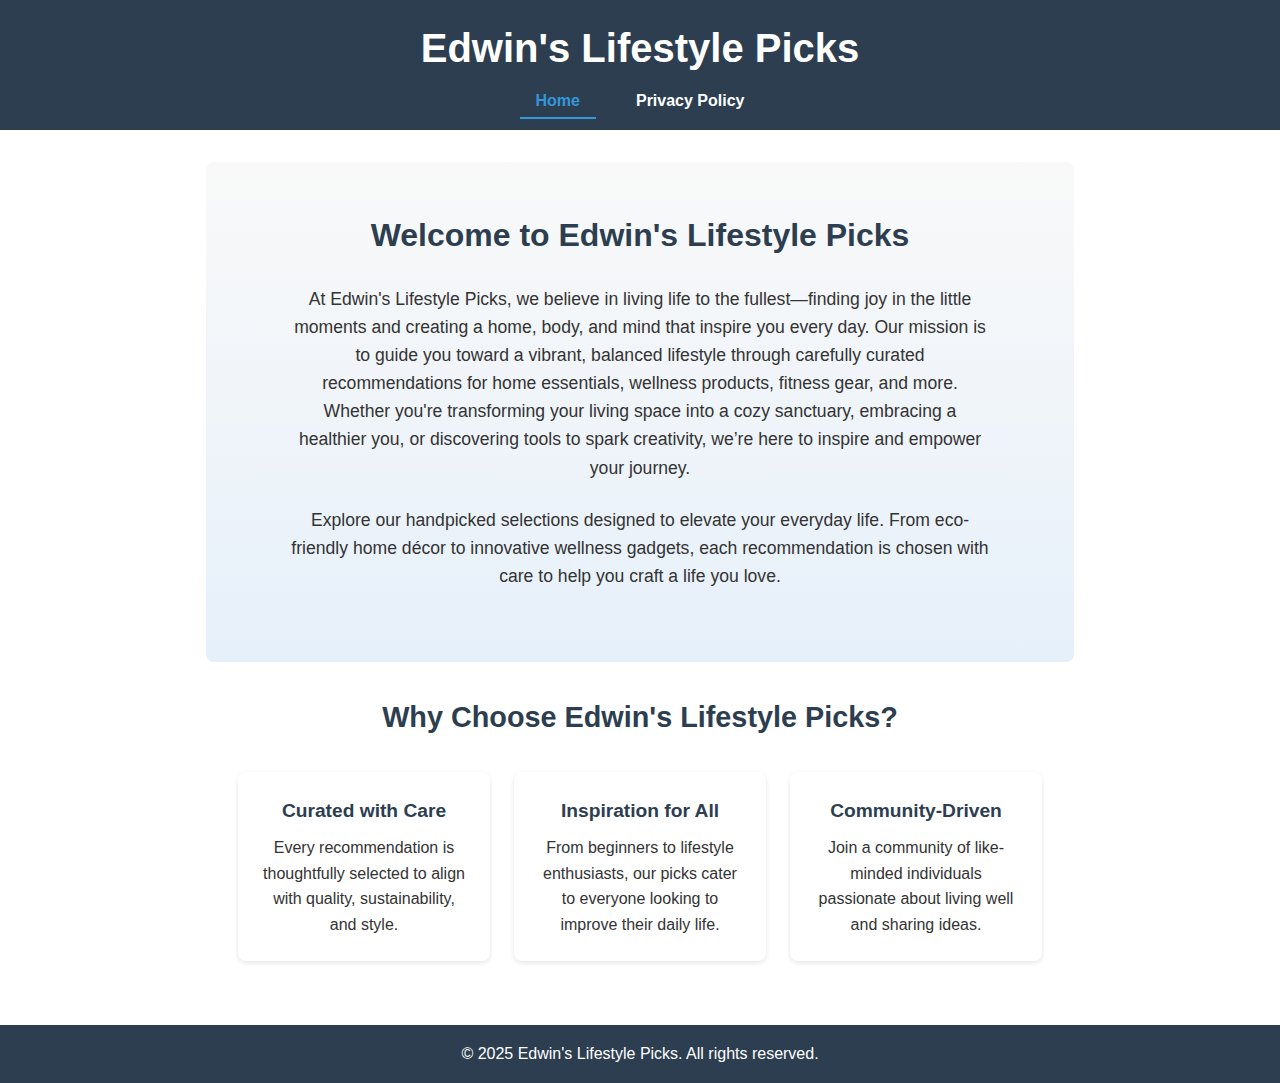
<file: index.html>
<!DOCTYPE html>
<html lang="en">
<head>
    <meta charset="UTF-8">
    <meta name="viewport" content="width=device-width, initial-scale=1.0">
    <title>Edwin's Lifestyle Picks</title>
    <link rel="stylesheet" href="styles.css">
</head>
<body>
    <header>
        <h1>Edwin's Lifestyle Picks</h1>
        <nav>
            <ul>
                <li><a href="index.html">Home</a></li>
                <li><a href="privacy-policy.html">Privacy Policy</a></li>
            </ul>
        </nav>
    </header>
    <main>
        <section class="intro">
            <h2>Welcome to Edwin's Lifestyle Picks</h2>
            <p>At Edwin's Lifestyle Picks, we believe in living life to the fullest—finding joy in the little moments and creating a home, body, and mind that inspire you every day. Our mission is to guide you toward a vibrant, balanced lifestyle through carefully curated recommendations for home essentials, wellness products, fitness gear, and more. Whether you're transforming your living space into a cozy sanctuary, embracing a healthier you, or discovering tools to spark creativity, we’re here to inspire and empower your journey.</p>
            <p>Explore our handpicked selections designed to elevate your everyday life. From eco-friendly home décor to innovative wellness gadgets, each recommendation is chosen with care to help you craft a life you love.</p>
        </section>
        <section class="features">
            <h3>Why Choose Edwin's Lifestyle Picks?</h3>
            <div class="feature-grid">
                <div class="feature">
                    <h4>Curated with Care</h4>
                    <p>Every recommendation is thoughtfully selected to align with quality, sustainability, and style.</p>
                </div>
                <div class="feature">
                    <h4>Inspiration for All</h4>
                    <p>From beginners to lifestyle enthusiasts, our picks cater to everyone looking to improve their daily life.</p>
                </div>
                <div class="feature">
                    <h4>Community-Driven</h4>
                    <p>Join a community of like-minded individuals passionate about living well and sharing ideas.</p>
                </div>
            </div>
        </section>
    </main>
    <footer>
        <p>&copy; 2025 Edwin's Lifestyle Picks. All rights reserved.</p>
    </footer>
    <script src="script.js"></script>
</body>
</html>
</file>
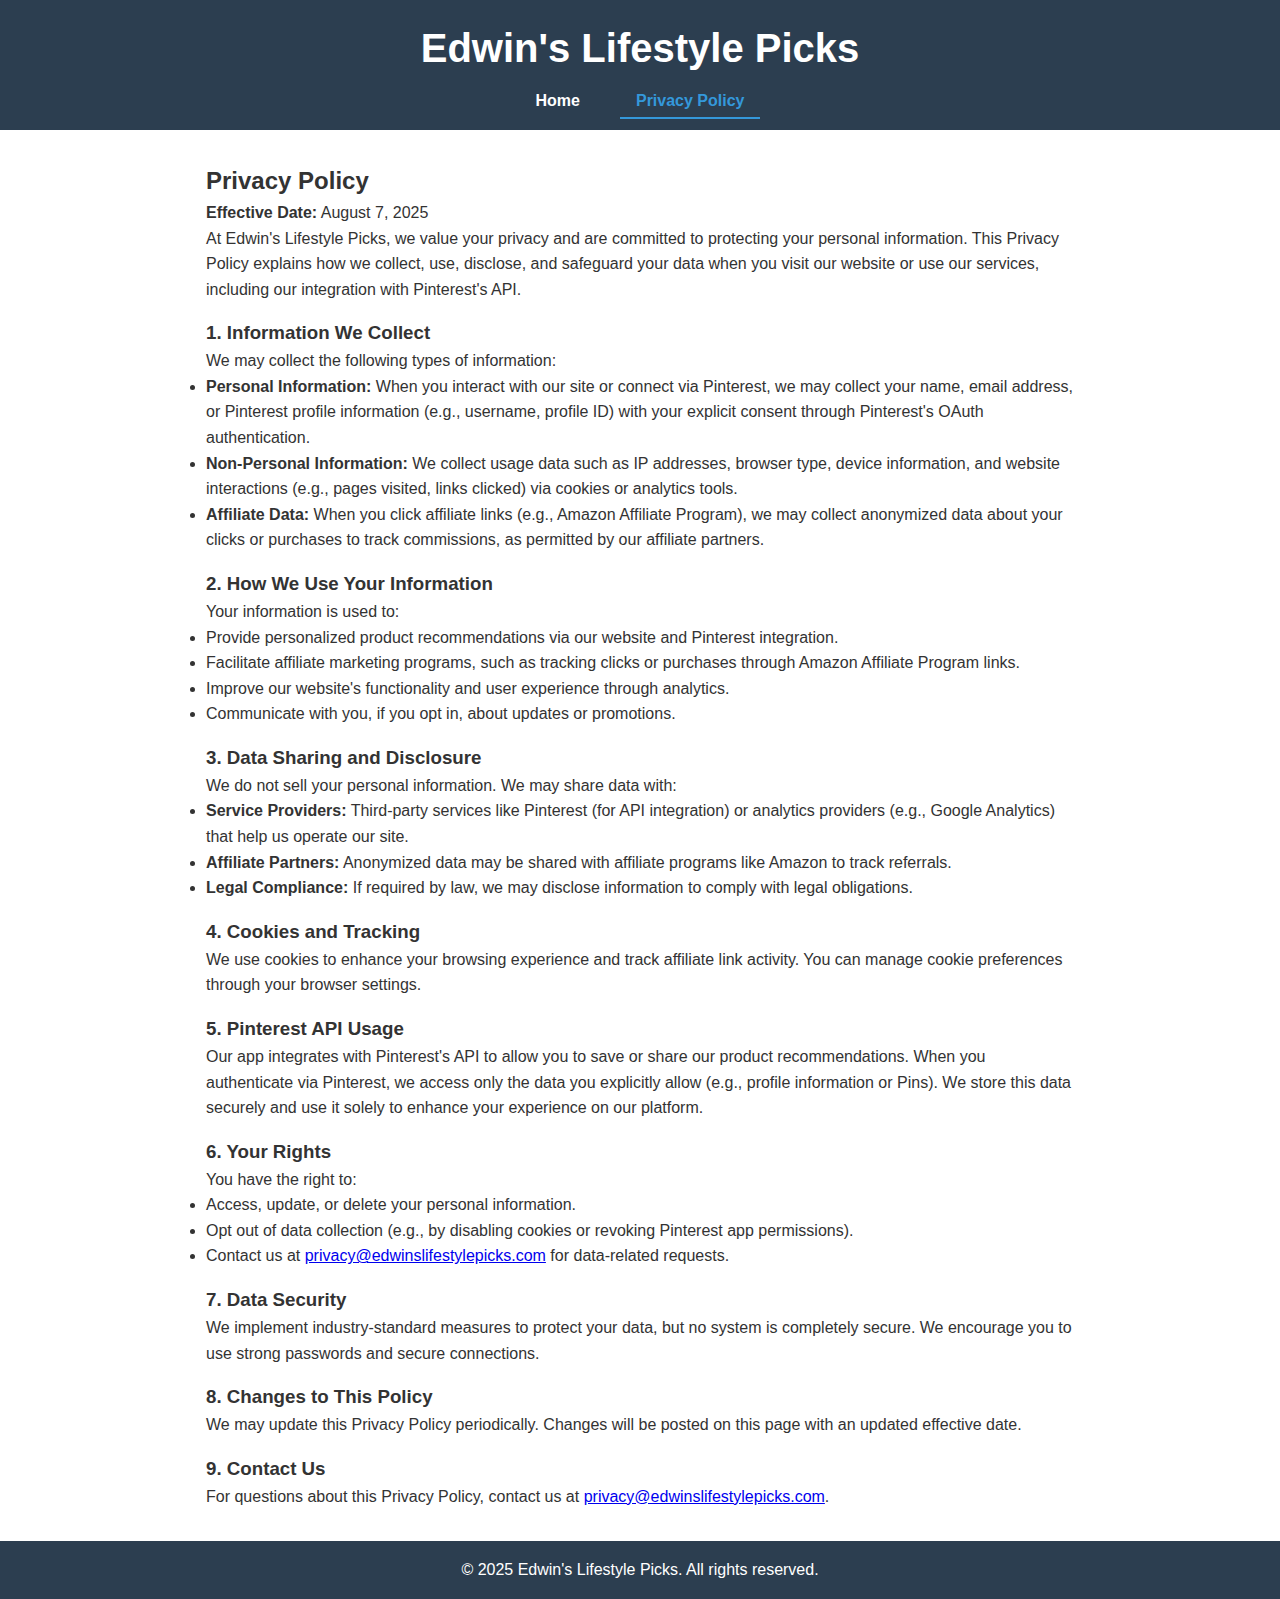
<file: privacy-policy.html>
<!DOCTYPE html>
<html lang="en">
<head>
    <meta charset="UTF-8">
    <meta name="viewport" content="width=device-width, initial-scale=1.0">
    <title>Privacy Policy - Edwin's Lifestyle Picks</title>
    <link rel="stylesheet" href="styles.css">
</head>
<body>
    <header>
        <h1>Edwin's Lifestyle Picks</h1>
        <nav>
            <ul>
                <li><a href="index.html">Home</a></li>
                <li><a href="privacy-policy.html">Privacy Policy</a></li>
            </ul>
        </nav>
    </header>
    <main>
        <section class="privacy-policy">
            <h2>Privacy Policy</h2>
            <p><strong>Effective Date:</strong> August 7, 2025</p>
            <p>At Edwin's Lifestyle Picks, we value your privacy and are committed to protecting your personal information. This Privacy Policy explains how we collect, use, disclose, and safeguard your data when you visit our website or use our services, including our integration with Pinterest's API.</p>

            <h3 class="policy-title">1. Information We Collect</h3>
            <p>We may collect the following types of information:</p>
            <ul>
                <li><strong>Personal Information:</strong> When you interact with our site or connect via Pinterest, we may collect your name, email address, or Pinterest profile information (e.g., username, profile ID) with your explicit consent through Pinterest's OAuth authentication.</li>
                <li><strong>Non-Personal Information:</strong> We collect usage data such as IP addresses, browser type, device information, and website interactions (e.g., pages visited, links clicked) via cookies or analytics tools.</li>
                <li><strong>Affiliate Data:</strong> When you click affiliate links (e.g., Amazon Affiliate Program), we may collect anonymized data about your clicks or purchases to track commissions, as permitted by our affiliate partners.</li>
            </ul>

            <h3 class="policy-title">2. How We Use Your Information</h3>
            <p>Your information is used to:</p>
            <ul>
                <li>Provide personalized product recommendations via our website and Pinterest integration.</li>
                <li>Facilitate affiliate marketing programs, such as tracking clicks or purchases through Amazon Affiliate Program links.</li>
                <li>Improve our website's functionality and user experience through analytics.</li>
                <li>Communicate with you, if you opt in, about updates or promotions.</li>
            </ul>

            <h3 class="policy-title">3. Data Sharing and Disclosure</h3>
            <p>We do not sell your personal information. We may share data with:</p>
            <ul>
                <li><strong>Service Providers:</strong> Third-party services like Pinterest (for API integration) or analytics providers (e.g., Google Analytics) that help us operate our site.</li>
                <li><strong>Affiliate Partners:</strong> Anonymized data may be shared with affiliate programs like Amazon to track referrals.</li>
                <li><strong>Legal Compliance:</strong> If required by law, we may disclose information to comply with legal obligations.</li>
            </ul>

            <h3 class="policy-title">4. Cookies and Tracking</h3>
            <p>We use cookies to enhance your browsing experience and track affiliate link activity. You can manage cookie preferences through your browser settings.</p>

            <h3 class="policy-title">5. Pinterest API Usage</h3>
            <p>Our app integrates with Pinterest's API to allow you to save or share our product recommendations. When you authenticate via Pinterest, we access only the data you explicitly allow (e.g., profile information or Pins). We store this data securely and use it solely to enhance your experience on our platform.</p>

            <h3 class="policy-title">6. Your Rights</h3>
            <p>You have the right to:</p>
            <ul>
                <li>Access, update, or delete your personal information.</li>
                <li>Opt out of data collection (e.g., by disabling cookies or revoking Pinterest app permissions).</li>
                <li>Contact us at <a href="mailto:privacy@edwinslifestylepicks.com">privacy@edwinslifestylepicks.com</a> for data-related requests.</li>
            </ul>

            <h3 class="policy-title">7. Data Security</h3>
            <p>We implement industry-standard measures to protect your data, but no system is completely secure. We encourage you to use strong passwords and secure connections.</p>

            <h3 class="policy-title">8. Changes to This Policy</h3>
            <p>We may update this Privacy Policy periodically. Changes will be posted on this page with an updated effective date.</p>

            <h3 class="policy-title">9. Contact Us</h3>
            <p>For questions about this Privacy Policy, contact us at <a href="mailto:privacy@edwinslifestylepicks.com">privacy@edwinslifestylepicks.com</a>.</p>
        </section>
    </main>
    <footer>
        <p>&copy; 2025 Edwin's Lifestyle Picks. All rights reserved.</p>
    </footer>
    <script src="script.js"></script>
</body>
</html>
</file>
<file: styles.css>
* {
    margin: 0;
    padding: 0;
    box-sizing: border-box;
}

body {
    font-family: Arial, sans-serif;
    line-height: 1.6;
    color: #333;
}

header {
    background: #2c3e50;
    color: #fff;
    padding: 1rem;
    text-align: center;
}

header h1 {
    margin-bottom: 0.5rem;
    font-size: 2.5rem;
    font-weight: bold;
}

nav ul {
    list-style: none;
    display: flex;
    justify-content: center;
    gap: 1.5rem;
}

nav a {
    color: #fff;
    text-decoration: none;
    font-weight: bold;
    padding: 0.5rem 1rem;
    transition: background-color 0.3s, color 0.3s;
}

nav a:hover {
    color: #3498db;
    background-color: #ffffff1a;
    border-radius: 4px;
}

nav a.active {
    color: #3498db;
    border-bottom: 2px solid #3498db;
}

main {
    max-width: 900px;
    /* Slightly wider for better layout */
    margin: 2rem auto;
    padding: 0 1rem;
}

.intro {
    padding: 3rem 2rem;
    background: linear-gradient(to bottom, #f9f9f9, #e6f0fa);
    /* Subtle gradient for visual appeal */
    border-radius: 8px;
    text-align: center;
}

.intro h2 {
    color: #2c3e50;
    margin-bottom: 1.5rem;
    font-size: 2rem;
}

.intro p {
    margin-bottom: 1.5rem;
    font-size: 1.1rem;
    max-width: 700px;
    margin-left: auto;
    margin-right: auto;
}

button {
    background: #3498db;
    color: #fff;
    border: none;
    padding: 0.75rem 2rem;
    border-radius: 4px;
    cursor: pointer;
    font-size: 1.1rem;
    transition: background 0.3s, transform 0.2s;
}

button:hover {
    background: #2980b9;
    transform: scale(1.05);
    /* Slight zoom on hover */
}

.features {
    padding: 2rem;
    text-align: center;
}

.features h3 {
    color: #2c3e50;
    margin-bottom: 2rem;
    font-size: 1.8rem;
}

.feature-grid {
    display: grid;
    grid-template-columns: repeat(auto-fit, minmax(250px, 1fr));
    gap: 1.5rem;
}

.feature {
    background: #fff;
    padding: 1.5rem;
    border-radius: 8px;
    box-shadow: 0 2px 5px rgba(0, 0, 0, 0.1);
    transition: transform 0.3s;
}

.feature:hover {
    transform: translateY(-5px);
    /* Lift effect on hover */
}

.feature h4 {
    color: #2c3e50;
    margin-bottom: 0.5rem;
    font-size: 1.2rem;
}

footer {
    text-align: center;
    padding: 1rem;
    background: #2c3e50;
    color: #fff;
    margin-top: 2rem;
}

.policy-title {
    margin-top: 1rem;
}
</file>
